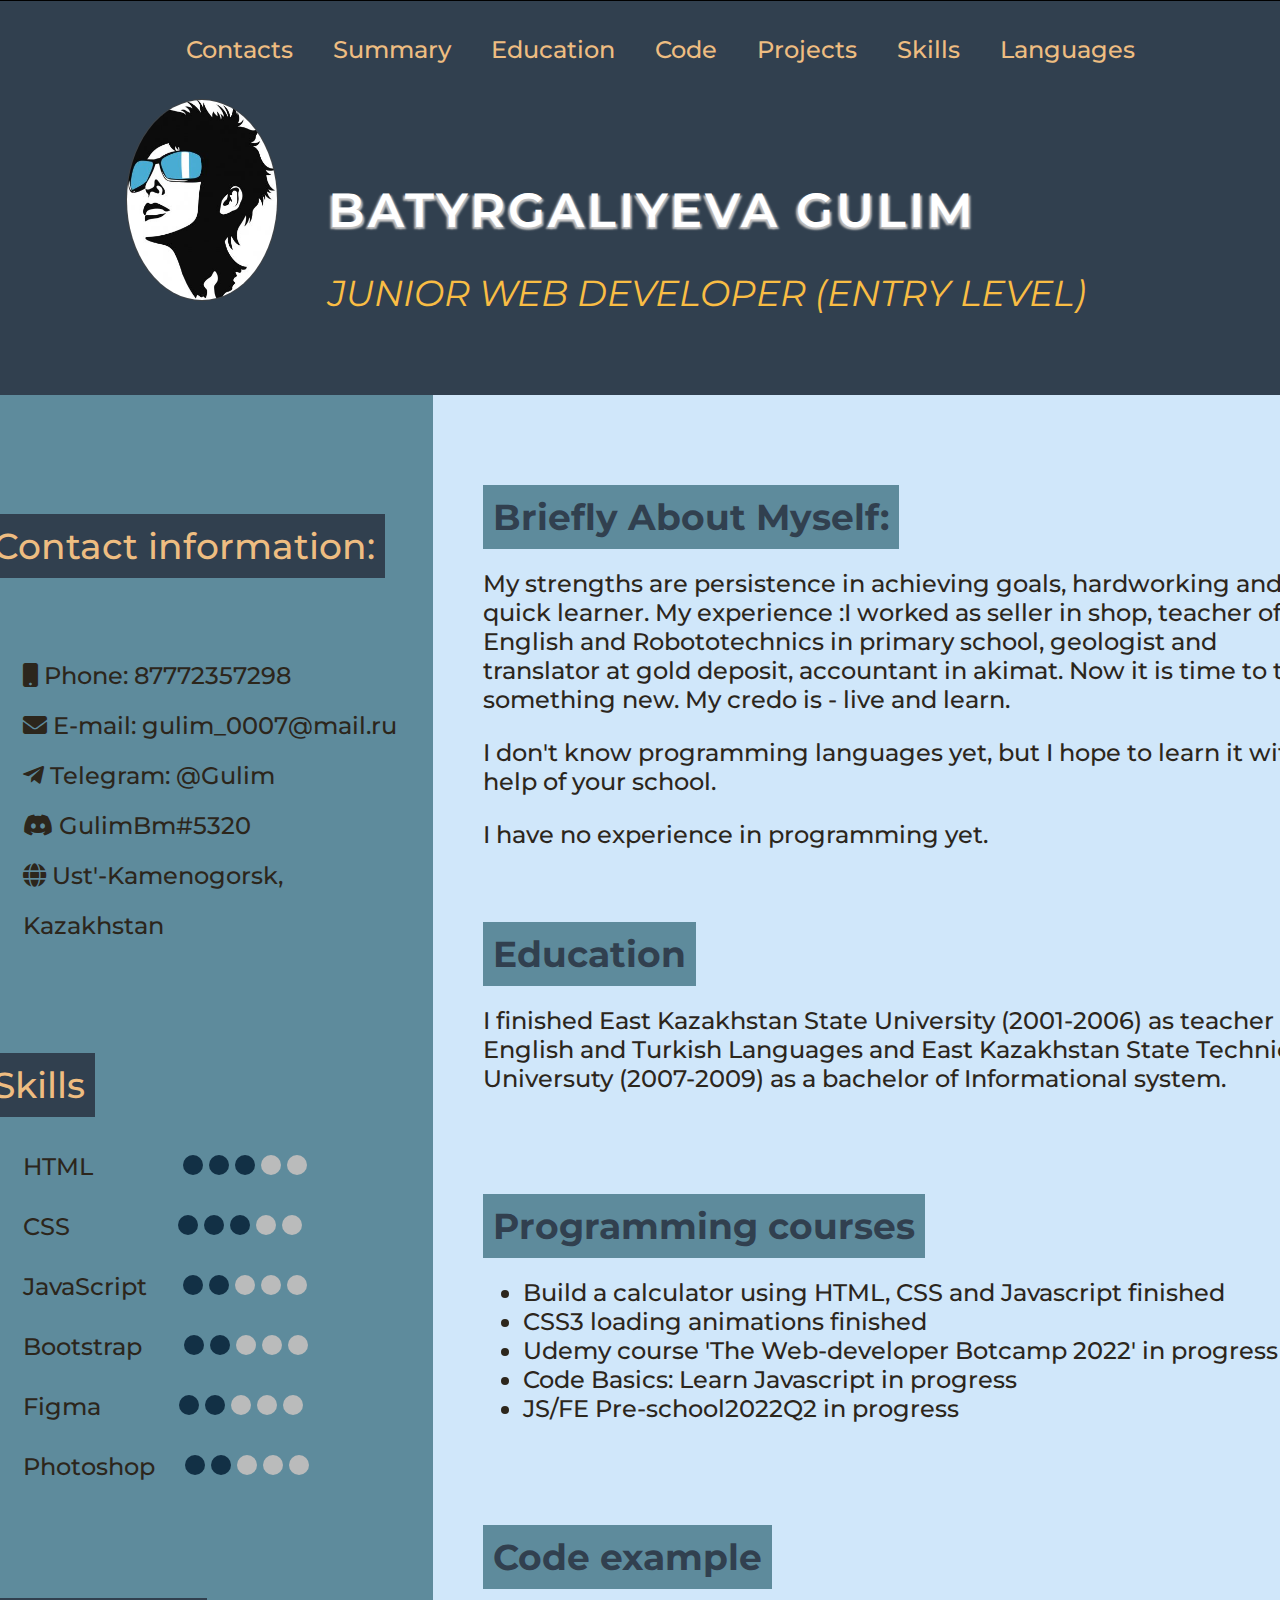
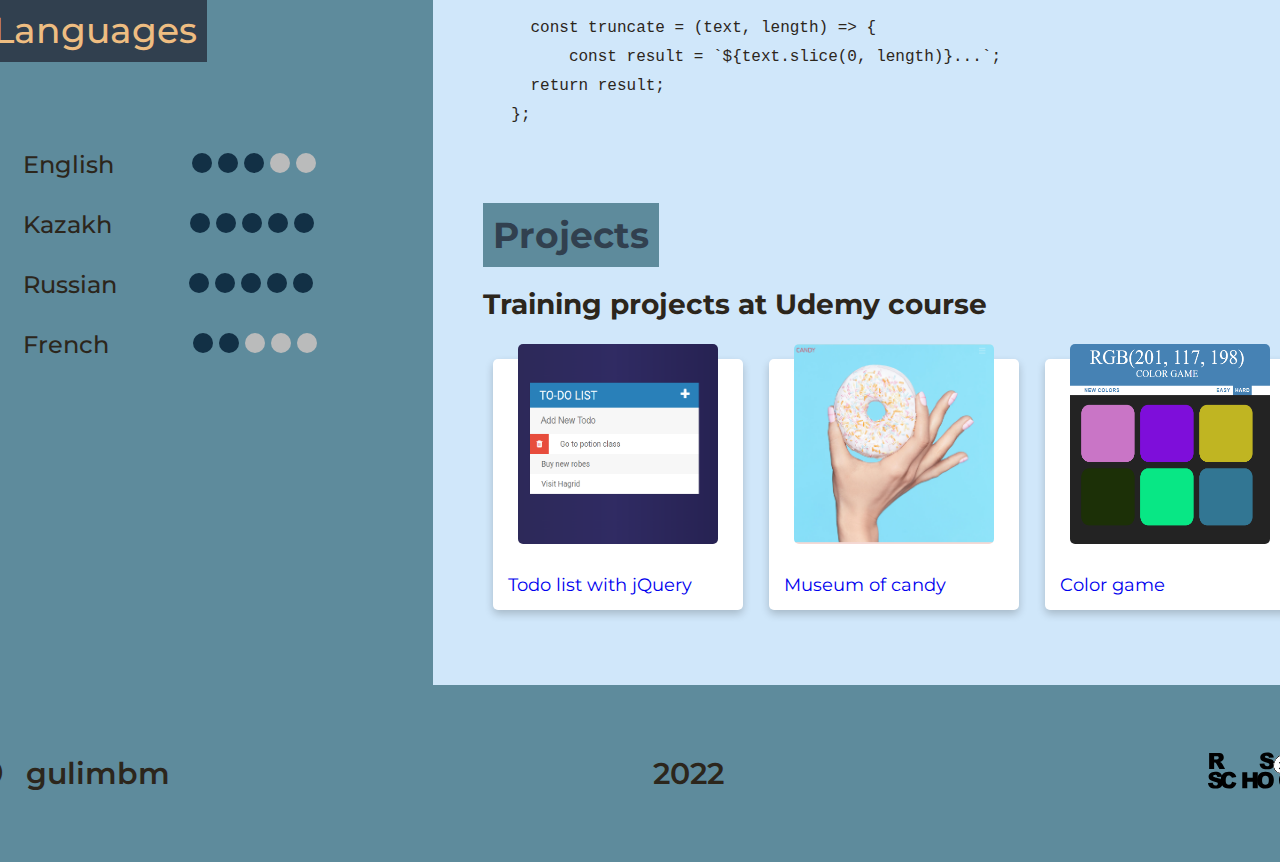
<file: index.html>
<!DOCTYPE html>
<html lang="en">
<head>
    <meta charset="UTF-8">
    <meta http-equiv="X-UA-Compatible" content="IE=edge">
    <meta name="viewport" content="width=device-width, initial-scale=1.0">
    <title>CV</title>
    <link rel="stylesheet" href="style.css">
    <link rel="icon" href="assets/svg/icon.ico">
    <link rel="preconnect" href="https://fonts.googleapis.com">
    <link rel="preconnect" href="https://fonts.gstatic.com" crossorigin>
    <link href="https://fonts.googleapis.com/css2?family=Montserrat:wght@300;400;500&family=Roboto+Condensed:ital,wght@0,300;1,300&display=swap" rel="stylesheet">
    <link rel="stylesheet" href="https://use.fontawesome.com/releases/v5.7.1/css/all.css">
    <link rel="stylesheet" href="https://use.fontawesome.com/releases/v5.6.1/css/all.css"
integrity="sha384-gfdkjb5BdAXd+lj+gudLWI+BXq4IuLW5IT+brZEZsLFm++aCMlF1V92rMkPaX4PP" crossorigin="anonymous">
</head>
<body>
    <header>
        <div class="container">
            <nav class="navbar">
                <ul class="nav-list">
                    <li class="nav-item">
                        <a href="#contacts" class="nav-link">
                            Contacts
                        </a>
                    </li>
                    <li class="nav-item">
                        <a href="#summary" class="nav-link">
                            Summary
                        </a>
                    </li>
                    <li class="nav-item">
                        <a href="#education" class="nav-link">
                            Education
                        </a>
                    </li>
                    <li class="nav-item" >
                        <a href="#code" class="nav-link">
                            Code
                        </a>
                    </li>
                    <li class="nav-item" >
                        <a href="#projects" class="nav-link">
                            Projects
                        </a>
                    </li>
                    <li class="nav-item" >
                        <a href="#skills" class="nav-link">
                            Skills
                        </a>
                    </li>
                    <li class="nav-item" >
                        <a href="#languages" class="nav-link"> Languages</a>
                    </li>
                   
                </ul>
            </nav>
            <div class="header-container">
                <img class="avatar" src="assets/img/ava.jpg" alt="avatar">
                <div class="heading">
                    <h1>
                        <span class="head-span-h1"> Batyrgaliyeva Gulim</span>
                    </h1> 
                    <h2 class="header italic">
                        <span class="head-span-h2">Junior Web Developer (entry level)</span>
                    </h2>
                </div>
            </div>
        </div>
    </header>
   
    <main>
        <div class="container">
            <div class="main-container">
                <section class="summary" id="summary">
                    <h2 >
                        <span class="head-span-dark">Briefly About Myself:</span>
                    </h2>
                    <p>My strengths are persistence in achieving goals, hardworking and quick learner.
                        My experience :I worked as  seller in shop, teacher of English and Robototechnics in primary school,
                         geologist and translator at gold deposit, accountant in akimat. Now it is time to try something new.
                         My credo is - live and learn.
                    </p>
                    <p>I don't know programming languages yet, but I hope to learn it with help of your school.</p>
                    <p>I have no experience in programming yet.</p>    
                </section>
                <br>
                <section class="education" id="education">
                    <h2 >
                        <span class="head-span-dark">Education</span> 
                    </h2>
                    <p>I finished East Kazakhstan State University (2001-2006) as teacher of English and Turkish Languages and 
                        East Kazakhstan State Technical Universuty (2007-2009) as a bachelor of Informational system.</p>
                    <br><br>
                        <h2>
                            <span class="head-span-dark">Programming courses</span>
                        </h2>
                    <ul>
                        <li>
                            <a class="courses" href="https://www.udemy.com/course/build-a-simple-calculator-using-html-css-and-javascript/">Build a calculator using HTML, CSS and Javascript</a> finished
                        </li>
                        <li>
                            <a class="courses" href="https://www.udemy.com/course/css-3-loading-animations/">CSS3 loading animations</a> finished
                        </li>
                        <li>
                            <a class="courses" href="https://www.udemy.com/course/the-web-developer-bootcamp/">Udemy course 'The Web-developer Botcamp 2022'</a> in progress
                        </li>
                        <li>
                            <a class="courses" href="https://ru.code-basics.com/languages/javascript/">Code Basics: Learn Javascript</a> in progress
                        </li>
                        <li>
                            <a class="courses" href="https://rs.school/js-stage0/">JS/FE Pre-school2022Q2</a> in progress
                        </li>
                    </ul>
                </section>
                <br><br>
                <section class="code" id="code">
                    <h2 ><span class="head-span-dark">Code example</span></h2>
                    
                    <code class="code-text">
                                &nbsp; &nbsp; &nbsp;const truncate = (text, length) => {<br>
                                    &nbsp; &nbsp; &nbsp; &nbsp; &nbsp;const result = `${text.slice(0, length)}...`;<br>
                                    &nbsp; &nbsp; &nbsp;return result;<br>
                                    &nbsp; &nbsp;};<br>
                    </code>
                </section>
                <br><br>
                <section class="projects" id="projects">
                    <h2 ><span class="head-span-dark">Projects</span></h2>
                    <h3>Training projects at Udemy course</h3>
                   
                    <figure class="fig-card">
                        <a href="projects/todo_list/todo_jquery.html"><img class="img-card" src="assets/img/todo_list.png" alt="todo"></a>
                        <figcaption>
                            <a href="projects/todo_list/todo_jquery.html"><h3>Todo list with jQuery</h3></a>
                        </figcaption>
                    </figure>
                    <figure class="fig-card">
                        <a href="projects/museum_of_candy/museum_candy.html"><img class="img-card" src="assets/img/museum_of_candy.png" alt="museum"></a>
                        <figcaption>
                            <a href="projects/museum_of_candy/museum_candy.html"><h3>Museum of candy</h3></a>
                         </figcaption>
                    </figure>
                    <figure class="fig-card">
                        <a href="projects/color_game/color_game.html"><img class="img-card" src="assets/img/color_game.png" alt="museum"></a>
                        <figcaption>
                         <a href="projects/color_game/color_game.html"><h3>Color game</h3></a>
                        </figcaption>
                    </figure>   
                </section> 
            </div>
        </div> 
    </main>
    <aside>
        <section class="container">
            <div class="aside-container">
                <br>
                <h2 id="contacts"><span class="head-span-light">Contact information:</span></h2>
                <br>
                <ul id="contacts-list">
                    <li>
                        <i class="fa fa-mobile" aria-hidden="true"> </i> Phone: 87772357298
                    </li>
                    <li>
                        <i class="fa fa-envelope"> </i> E-mail: gulim_0007@mail.ru
                    </li>
                    <li>
                        <i class="fab fa-telegram-plane" aria-hidden="true"> </i>  Telegram: @Gulim
                    </li>
                    <li>
                        <i class="fab fa-discord" aria-hidden="true"> </i>  GulimBm#5320
                    </li>
                    <li>
                        <i class="fa fa-globe" aria-hidden="true"> </i>  Ust'-Kamenogorsk, Kazakhstan
                    </li> 
                </ul>
            </div>
            <br>
            <br>
            <div class="skills" id="skills">
                <h2 >
                    <span class="head-span-light">Skills</span>
                </h2>
                <ul id="skills-list" >
                    <li>HTML  &nbsp;&nbsp;&nbsp;&nbsp;&nbsp;&nbsp;&nbsp;&nbsp;&nbsp;&nbsp;&nbsp;&nbsp;&nbsp;
                        <img class="squares" src="assets/svg/dark-blue.png" alt="blue-square">
                        <img class="squares" src="assets/svg/dark-blue.png" alt="blue-square">
                        <img class="squares" src="assets/svg/dark-blue.png" alt="blue-square">
                        <img class="squares" src="assets/svg/grey.png" alt="grey-square">
                        <img class="squares" src="assets/svg/grey.png" alt="grey-square">
                    </li>
                    <li>CSS  &nbsp;&nbsp;&nbsp;&nbsp;&nbsp;&nbsp;&nbsp;&nbsp;&nbsp;&nbsp;&nbsp;&nbsp;&nbsp;&nbsp;&nbsp;&nbsp;
                        <img class="squares" src="assets/svg/dark-blue.png" alt="blue-square">
                        <img class="squares" src="assets/svg/dark-blue.png" alt="blue-square">
                        <img class="squares" src="assets/svg/dark-blue.png" alt="blue-square">
                        <img class="squares" src="assets/svg/grey.png" alt="grey-square">
                        <img class="squares" src="assets/svg/grey.png" alt="grey-square">
                    </li>
                    <li>JavaScript &nbsp;&nbsp;&nbsp;&nbsp;
                        <img class="squares" src="assets/svg/dark-blue.png" alt="blue-square">
                        <img class="squares" src="assets/svg/dark-blue.png" alt="blue-square">
                        <img class="squares" src="assets/svg/grey.png" alt="grey-square">
                        <img class="squares" src="assets/svg/grey.png" alt="grey-square">
                        <img class="squares" src="assets/svg/grey.png" alt="grey-square">
                    </li>
                    <li>Bootstrap   &nbsp;&nbsp;&nbsp;&nbsp;&nbsp;
                        <img class="squares" src="assets/svg/dark-blue.png" alt="blue-square">
                        <img class="squares" src="assets/svg/dark-blue.png" alt="blue-square">
                        <img class="squares" src="assets/svg/grey.png" alt="grey-square">
                        <img class="squares" src="assets/svg/grey.png" alt="grey-square">
                        <img class="squares" src="assets/svg/grey.png" alt="grey-square">
                    </li>
                    <li>Figma &nbsp;&nbsp;&nbsp;&nbsp;&nbsp;&nbsp;&nbsp;&nbsp;&nbsp;&nbsp;&nbsp;
                        <img class="squares" src="assets/svg/dark-blue.png" alt="blue-square">
                        <img class="squares" src="assets/svg/dark-blue.png" alt="blue-square">
                        <img class="squares" src="assets/svg/grey.png" alt="grey-square">
                        <img class="squares" src="assets/svg/grey.png" alt="grey-square">
                        <img class="squares" src="assets/svg/grey.png" alt="grey-square">
                    </li>
                    <li>Photoshop  &nbsp;&nbsp;&nbsp;
                        <img class="squares" src="assets/svg/dark-blue.png" alt="blue-square">
                        <img class="squares" src="assets/svg/dark-blue.png" alt="blue-square">
                        <img class="squares" src="assets/svg/grey.png" alt="grey-square">
                        <img class="squares" src="assets/svg/grey.png" alt="grey-square">
                        <img class="squares" src="assets/svg/grey.png" alt="grey-square">
                    </li>                
                </ul> 
            </div>
            <br><br>
            <div class="languages" id="languages">
                <h2><span class="head-span-light">Languages</span></h2> 
                <br>
                <ul id="lang-list" >
                    <li>English  &nbsp;&nbsp;&nbsp;&nbsp;&nbsp;&nbsp;&nbsp;&nbsp;&nbsp;&nbsp;&nbsp;
                        <img class="squares" src="assets/svg/dark-blue.png" alt="blue-square">
                        <img class="squares" src="assets/svg/dark-blue.png" alt="blue-square">
                        <img class="squares" src="assets/svg/dark-blue.png" alt="blue-square">
                        <img class="squares" src="assets/svg/grey.png" alt="grey-square">
                        <img class="squares" src="assets/svg/grey.png" alt="grey-square">
                    </li>
                    <li>Kazakh  &nbsp;&nbsp;&nbsp;&nbsp;&nbsp;&nbsp;&nbsp;&nbsp;&nbsp;&nbsp;&nbsp;
                        <img class="squares" src="assets/svg/dark-blue.png" alt="blue-square">
                        <img class="squares" src="assets/svg/dark-blue.png" alt="blue-square">
                        <img class="squares" src="assets/svg/dark-blue.png" alt="blue-square">
                        <img class="squares" src="assets/svg/dark-blue.png" alt="blue-square">
                        <img class="squares" src="assets/svg/dark-blue.png" alt="blue-square">
                    </li>
                    <li>Russian &nbsp;&nbsp;&nbsp;&nbsp;&nbsp;&nbsp;&nbsp;&nbsp;&nbsp;&nbsp;
                        <img class="squares" src="assets/svg/dark-blue.png" alt="blue-square">
                        <img class="squares" src="assets/svg/dark-blue.png" alt="blue-square">
                        <img class="squares" src="assets/svg/dark-blue.png" alt="blue-square">
                        <img class="squares" src="assets/svg/dark-blue.png" alt="blue-square">
                        <img class="squares" src="assets/svg/dark-blue.png" alt="blue-square">
                    </li>
                    <li>French  &nbsp;&nbsp;&nbsp;&nbsp;&nbsp;&nbsp;&nbsp;&nbsp;&nbsp;&nbsp;&nbsp;&nbsp;
                        <img class="squares" src="assets/svg/dark-blue.png" alt="blue-square">
                        <img class="squares" src="assets/svg/dark-blue.png" alt="blue-square">
                        <img class="squares" src="assets/svg/grey.png" alt="grey-square">
                        <img class="squares" src="assets/svg/grey.png" alt="grey-square">
                        <img class="squares" src="assets/svg/grey.png" alt="grey-square">
                    </li>
                </ul> 
            </div>
        </section>
        
    </aside>
    <footer>
        <a href="https://github.com/GulimBm/rsschool-cv" class="footer-github" target="_blank"><i class="fab fa-github"></i> &nbsp;&nbsp;gulimbm</a>
        <p>2022</p>
        <a href="https://rs.school/js/" class="footer-rsschool" target="_blank"><img src="assets/svg/rs_school_js.svg" class="rsschool-icon" alt="rsschool-icon"></a>        
    </footer>
</body>
</html>
</file>
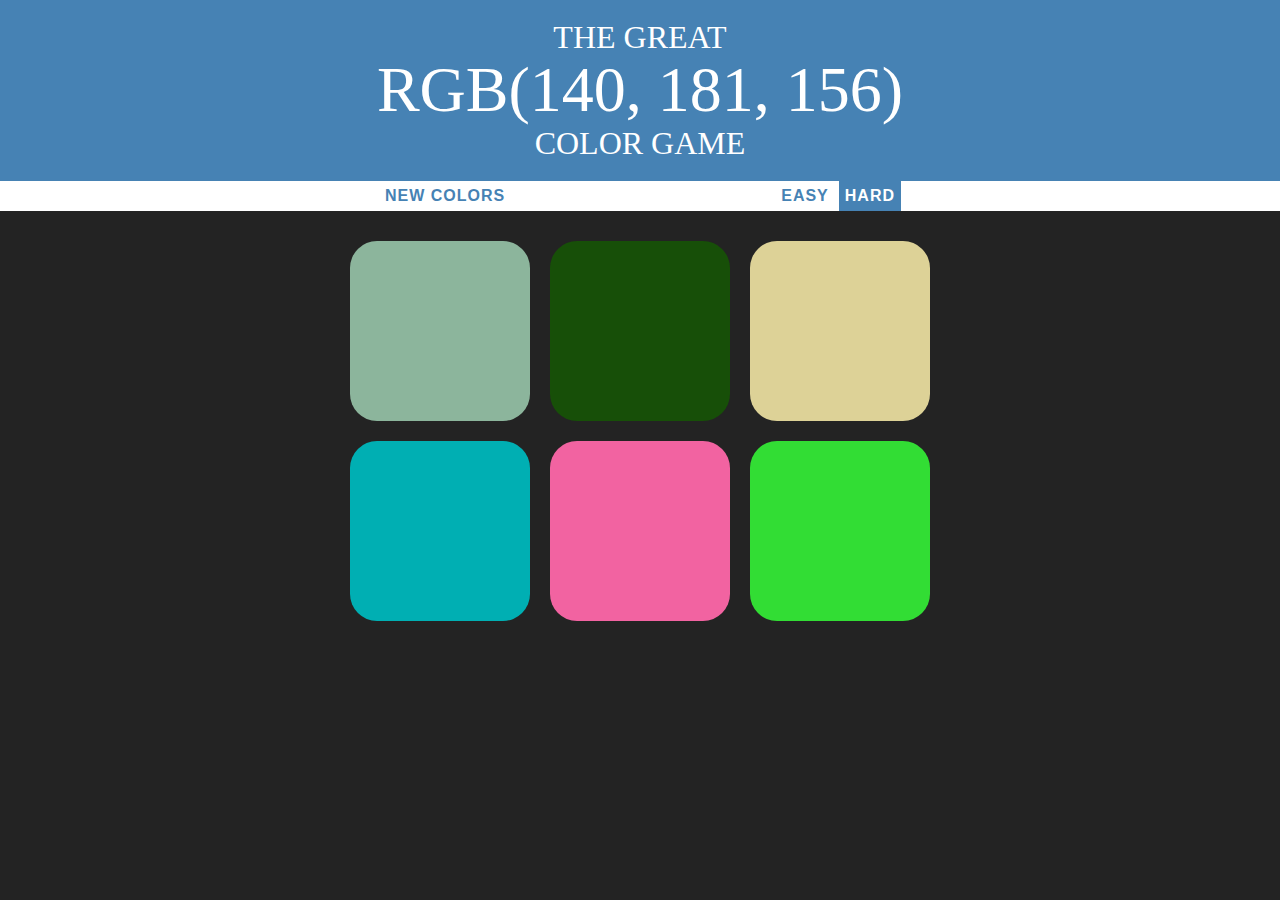
<file: projects/color game/color_game.html>
<!DOCTYPE html>
<html lang="en">
<head>
	<meta charset="UTF-8">
	<title>color_game</title>
	<link rel="stylesheet" type="text/css" href="color_game.css">
</head>
<body>
	<h1>The Great 
		<br>
		<span id="colorDisplay">RGB</span>
		 <br>
		color Game</h1>
	<div id="stripe">	
		<button id="reset">New colors</button>
		<span id="message"></span>
		<button class="mode">Easy</button>
		<button class="mode selected">Hard</button>
	</div>
	<div id="container">
		<div class="square"></div>
		<div class="square"></div>
		<div class="square"></div>
		<div class="square"></div>
		<div class="square"></div>
		<div class="square"></div>
	</div>	
	<script type="text/javascript" src="color_game.js"></script>
</body>
</html>
</file>
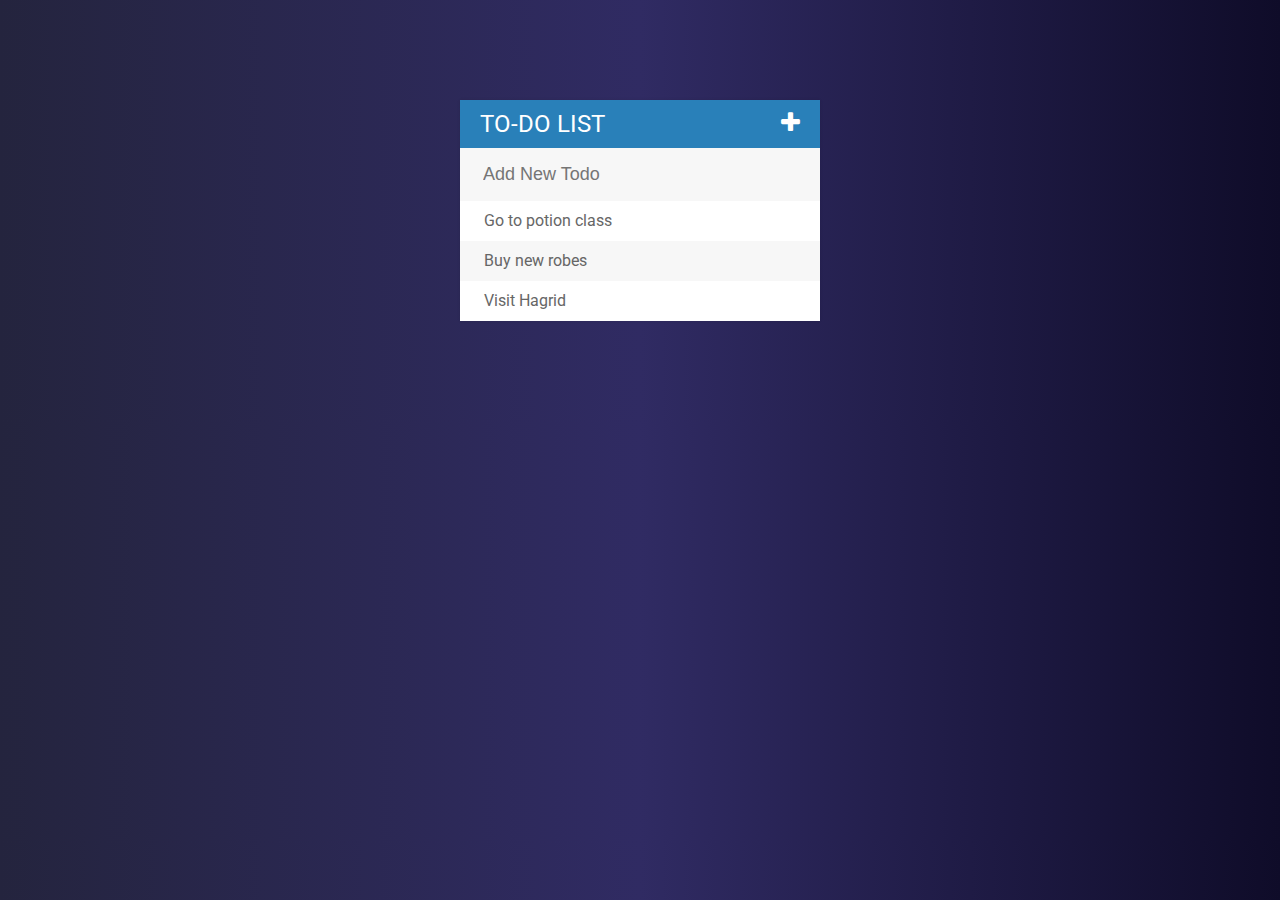
<file: projects/todo list/todo_jquery.html>
<!DOCTYPE html>
<html lang="en">
<head>
	<meta charset="UTF-8">
	<title>todo_jquery</title>
	<link href="https://fonts.googleapis.com/css2?family=Roboto:wght@400;500;700&display=swap" rel="stylesheet">
	<link rel="stylesheet" type="text/css" href="https://stackpath.bootstrapcdn.com/font-awesome/4.7.0/css/font-awesome.min.css">
	<link rel="stylesheet" type="text/css" href="assets/css/todo_jquery.css">
</head>
<body>
	<div id="container">
		<h1>To-Do List  <i class="fa fa-plus"></i></h1>
		<input type="text" name="" placeholder="Add New Todo">
		<ul>
			<li><span><i class="fa fa-trash"></i></span> Go to potion class</li>
			<li><span ><i class="fa fa-trash"></i></span> Buy new robes</li>
			<li><span ><i class="fa fa-trash"></i></span> Visit Hagrid </li>
		</ul>
	</div>
    <script src="https://code.jquery.com/jquery-2.2.4.min.js" integrity="sha256-BbhdlvQf/xTY9gja0Dq3HiwQF8LaCRTXxZKRutelT44=" crossorigin="anonymous"> </script>	
	<script type="text/javascript" src="assets/js/todo_jquery.js"> </script>
	
</body>
</html>
</file>
<file: style.css>
html{
    display: flex;
    align-items: center;
    align-content: center;
    justify-content: center;
    overflow: auto;
}
body{
    position: relative;
    font-family: 'Montserrat', sans-serif;
    font-size: 24px;
    min-height: 100vh;
    font-weight: 500;
    color: #2c261c;
    background-color: #c2d6f5;
    margin: 0;
    padding: 0;
    display: flex;
    flex-direction: column;
    justify-content: space-between;
    /* width: 1415px;    */
}
.container{
    max-width: 1440px;
    margin: 0 auto;
}
header{
    position:sticky;
    display: flex;
    background-color: #31404f;
    border: 1px solid black;
    width: 1413px;

}
.header {
    color: rgb(249, 189, 68);
    text-transform: uppercase;
    font-style: italic;
    font-weight: 400;
}
.header-container{
    display: flex;
}
.avatar{
    border: 1px solid #414345;
    border-radius: 50%;
    width: 150px;
    height: 200px;
    justify-content: flex-start;
}
h1{
    color: white;
    text-transform: uppercase;
    font-weight: 600;
    justify-content: center;
    align-items: center;
    font-size: 3rem;
    letter-spacing: 3px;
    text-shadow:
    2px 2px 2px silver,
    -2px 2px 2px silver;
    transition: all .5s;
}
h1:hover{
    cursor: pointer;
    text-shadow:
          -2px -2px 2px rgb(6, 6, 6),
          2px -2px 2px rgb(22, 21, 21);
     color: white;
}
.heading{
    margin: 50px;
}

h2 span:hover{
    background-color: #25313b;
    transition: 0.001s ease;
    cursor: pointer;
}
.nav-list{
    display: flex;
    justify-content: flex-end;
    align-items: center;
    list-style: none;
}
.nav-link{
    padding: 0 20px;
    line-height: 50px;
    color:rgb(238, 189, 129);
}
a{
    text-decoration: none;
}
a.nav-link:hover{
    color: white;
    transition: 0.3s;
    font-size:30px;
}
main{
    position: absolute;
    width: 855px;
    overflow: hidden;
    margin-inline-start: 500px;
    padding: 70px 10px 70px 50px; 
    background-color: rgb(208, 231, 250);
    height: 1750px;
    top: 395px; 
}
aside{
    position: absolute;
    display: flex;
    background-color: #5e8b9c;
    width: 440px;
    height: 1750px;
    top: 395px; 
    padding:70px 10px 70px 50px;   
}
.head-span-dark{
    background-color: #5e8b9c;;
    color: #31404f;
    padding: 10px;    
}
.head-span-dark:hover{
    background-color: #557e8d;
    transition: 0.001s ease;
    cursor: pointer;
}  
.head-span-light{
       background-color: #31404f;
       color:rgb(238, 189, 129);
       padding: 10px;
       font-weight: 500;   
}
   .head-span-light:hover{
    background-color: #3d4e60;;
    transition: 0.001s ease;
    cursor: pointer;
}   



.courses{
    color:#2c261c;
}
a.courses:hover{
    color: rgb(59, 46, 46);
    transition: 0.3s;
    text-decoration: underline;
    cursor: pointer;
}

.code-text{
    font-size: 16px;
}
#contacts-list{
      list-style-type: none;
      line-height: 50px;
}
#skills-list{
    list-style-type: none;
    line-height: 60px;
}
.squares{
    width:20px;
    height: 20px;
    border-radius: 50%;
}
#lang-list{
    list-style-type: none;
    line-height: 60px;
}
.fig-card{
    position: relative;
    display: inline-block;
    margin: 10px;
    min-width: 200px;
    max-width: 250px;
    width: 100%;
    color: #000;
    text-align: left;
    font-size: 16px;
    background: #fff;
    border-radius: 5px;
    box-shadow: 0 4px 8px 0 rgba(0,0,0,0.2);
}
.fig-card:hover{
    box-shadow: 0 8px 16px 0 rgba(0,0,0,0.2);
}
.fig-card img {
    max-width: 80%;
    margin-top: -15px;
    margin-left: 10%;
    margin-bottom: 15px;
    backface-visibility: hidden;
    vertical-align: top;
    border-radius: 5px;
}
  
.fig-card figcaption {
    padding: 15px;
    color: #131d57;
}
  
.fig-card h3 {
    margin: 0;
    font-size: 1.1em;
    font-weight: normal;
}

.img-card{
    width: 200px;
    height: 200px;
}
footer{
    position: absolute;
    display: flex;
    justify-content: space-between;
    align-items: center;
    overflow: hidden; 
    width:1335px;
    padding: 40px;
    top: 2285px;
    background-color: #5e8b9c;
    font-size: 30px;
    font-weight: 600;
    color: #2c261c;

}
.footer-github{
    text-decoration: none;
    display:block;
    color: #2c261c;

}
a.footer-github:hover{
    color: rgb(208, 231, 250);
    text-decoration: underline;
    transition: 0.3s;
}
a.footer-rsschool:hover{
    background-color: #6da1b4;;
    text-decoration: underline;
    transition: 0.3s;
}
.icon{
    width: 10px;
    height: 20px;
    
}
.rsschool-icon{
    width: 100px;
    height: 50px;     
}
</file>
<file: projects/color game/color_game.css>
body{
	background-color: #232323;
	margin: 0;
	font-family: "Montserrat","Avenir";
}
h1{
	color: white;
	line-height: 1.1;
	text-align: center;
	background-color: steelblue;
	margin: 0;
	font-weight: normal;
	text-transform: uppercase;
	padding: 20px 0;
}
#colorDisplay{
	font-size: 200%;
}
#message{
	display: inline-block;
	width: 20%;
}
.square{
	width: 30%;
	background: purple;
	padding-bottom: 30%;
	float: left;
	margin: 1.66%;
	border-radius: 15%;
	transition: background 0.6s;
	-webkit-transition: background 0.6s;
	-moz-transition: background 0.6s;
}
#container{
	max-width: 600px;
	margin: 20px auto;
}
#stripe{
	background: white;
	height: 30px;
	text-align: center;
	color: black;
}
.selected{
	background: steelblue;
	color: white;
}
button{
	border: none;
	background: none;
	text-transform: uppercase;
	height: 100%;
	color: steelblue;
	font-weight: 700;
	letter-spacing: 1px;
	font-size: inherit;
	transition: all 0.3s;
	-webkit-transition: all 0.3s;
	-moz-transition: all 0.3s;
	outline: none;
}
button:hover{
	color: white;
	background: steelblue;
}
</file>
